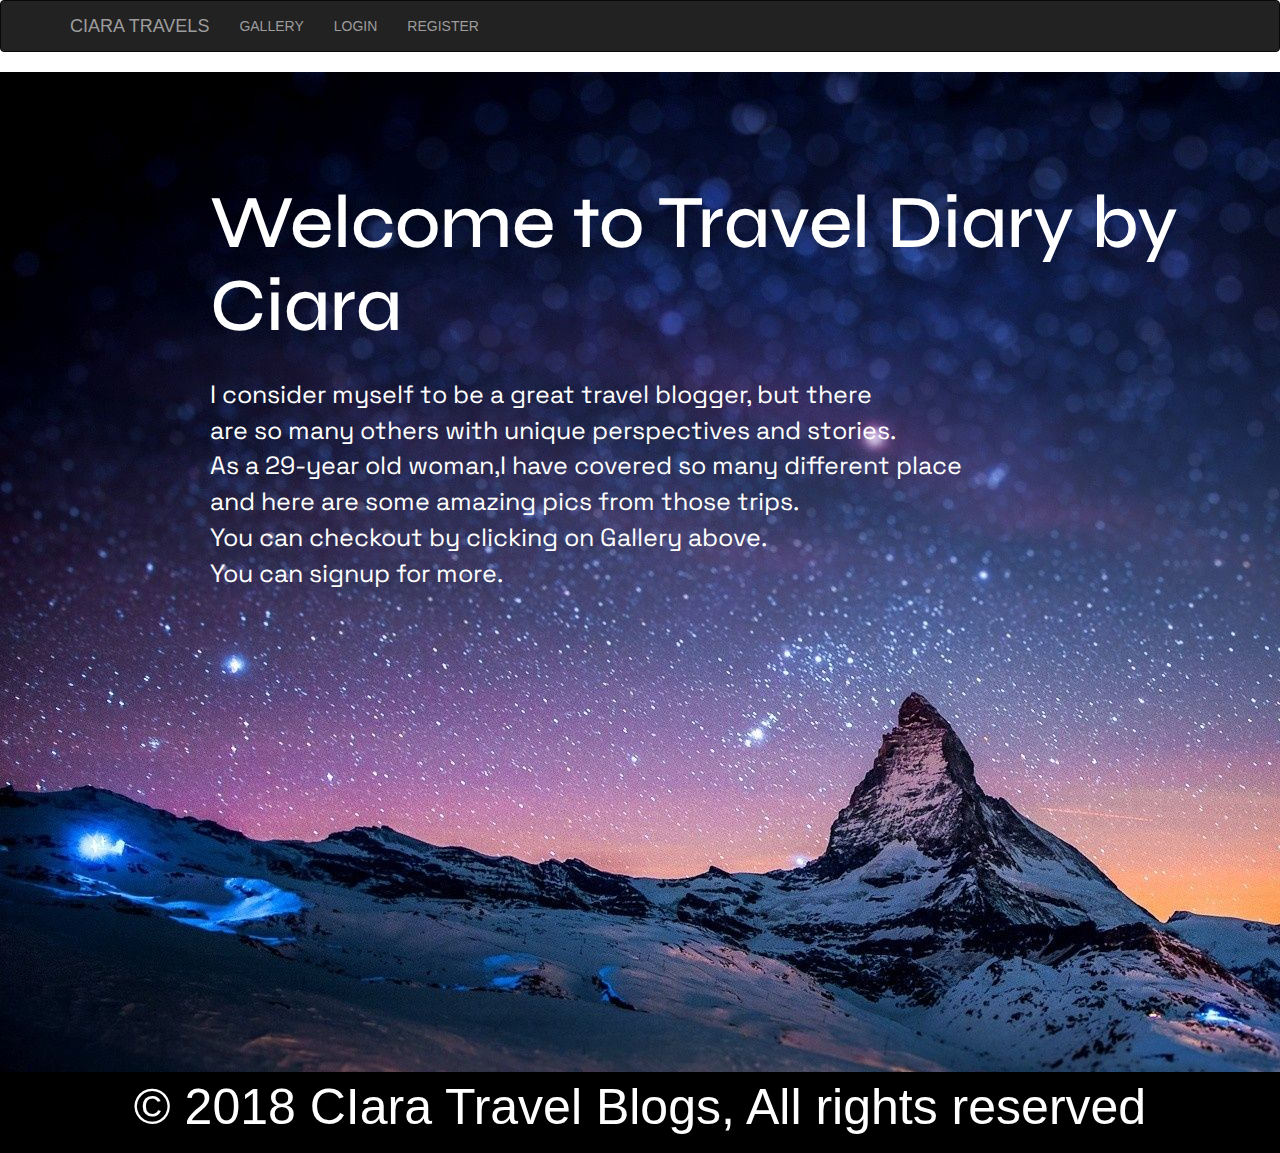
<file: index.html>
<!DOCTYPE html>
<html   xmlns:th="http://www.thymeleaf.org">
<head>
<meta charset="UTF-8">
<title>Travel Blogs</title>
<link rel="stylesheet" href="https://maxcdn.bootstrapcdn.com/bootstrap/3.4.1/css/bootstrap.min.css">

<!-- jQuery library -->
<script src="https://ajax.googleapis.com/ajax/libs/jquery/3.6.0/jquery.min.js"></script>

<!-- Latest compiled JavaScript -->
<script src="https://maxcdn.bootstrapcdn.com/bootstrap/3.4.1/js/bootstrap.min.js"></script>


<link href="assets/css/style.css" rel="stylesheet">
<link href="assets/fonts/stylesheet.css" rel="stylesheet">
  </head>
<body>
<nav class="navbar navbar-inverse">
<!-- nav bar for the index page -->
  <div class="container">
    <!-- Brand and toggle get grouped for better  display -->
    <div class="navbar-header">
      <button type="button" class="navbar-toggle collapsed" data-toggle="collapse" data-target="#bs-example-navbar-collapse-1" aria-expanded="false">
        <span class="sr-only">Toggle navigation</span>
        <span class="icon-bar"></span>
        <span class="icon-bar"></span>
        <span class="icon-bar"></span>
      </button>
      <a class="navbar-brand" href="#">CIARA TRAVELS</a>
    </div>

    <!-- Collect the nav links, forms, and other content for toggling -->
    <div class="collapse navbar-collapse" id="bs-example-navbar-collapse-1">
      <ul class="nav navbar-nav">
       <li><a href="gallery.html" class="active">GALLERY</a></li>
   
        <li><a href="login.html">LOGIN</a></li>
         <li><a href="signup.html">REGISTER</a></li>
       </ul>

    </div><!-- /.navbar-collapse -->
  </div><!-- /.container-fluid -->
</nav>

<section>

</section>
 
<div class="cover" style="background-image: url(/assets/images/253796.jpg);">

    <h1>Welcome to Travel Diary by Ciara</h1>
    <p>I consider myself to be a great travel blogger, but there
        <br>
         are so many others with unique perspectives and stories. 
         <br>
          As a 29-year old woman,I have covered so many different place 
          <br>
          and here are some amazing pics from those trips.
          <br>You can checkout by clicking on Gallery above.
          <br>You can signup for more.</p>


	
</div>

<footer>
  <p>© 2018 CIara Travel Blogs, All rights reserved <p>
</footer>


</body>
</html>
</file>
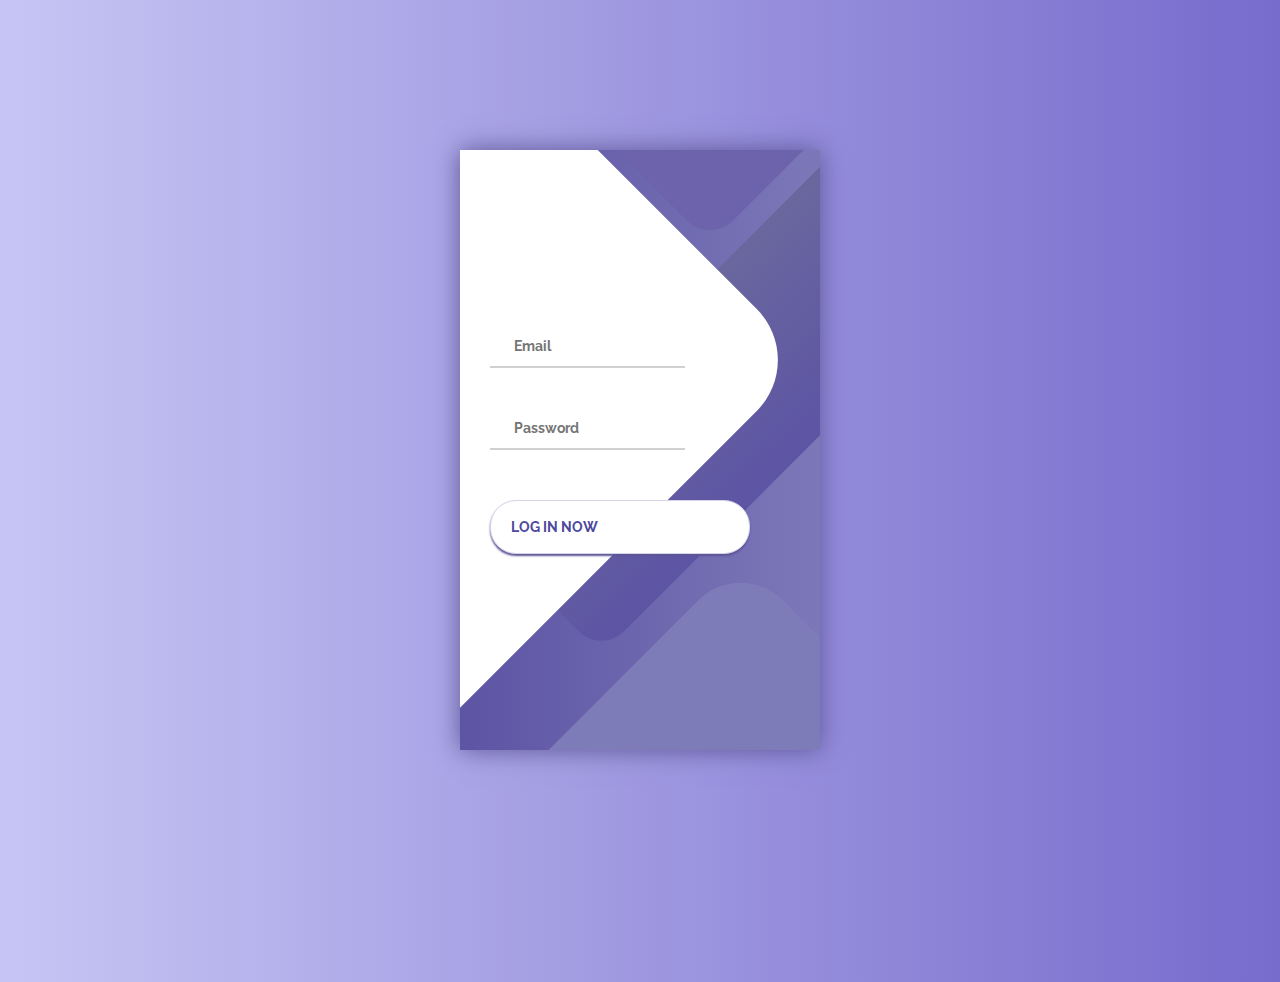
<file: login.html>
<!DOCTYPE html>
<html lang="en">
<head>
    <meta charset="UTF-8">
    <meta http-equiv="X-UA-Compatible" content="IE=edge">
    <meta name="viewport" content="width=device-width, initial-scale=1.0">
    <title>Login Page</title>
  
    <link rel="stylesheet" href="https://maxcdn.bootstrapcdn.com/bootstrap/3.4.1/css/bootstrap.min.css">

    <!-- jQuery library -->
    <script src="https://ajax.googleapis.com/ajax/libs/jquery/3.6.0/jquery.min.js"></script>
    
    <!-- Latest compiled JavaScript -->
    <script src="https://maxcdn.bootstrapcdn.com/bootstrap/3.4.1/js/bootstrap.min.js"></script>

<link href="assets/css/login.css" rel="stylesheet">

</head>
<body>
    <div class="container">
        <div class="screen">
            <div class="screen__content">
                <form class="login" method="get" action="gallery.html" onsubmit="return login()" >
                    <div class="login__field">
                        <i class="login__icon fas fa-user"></i>
                        <input type="text email" class="login__input" placeholder="Email" id="email" name="email" required>
                        <div class="error" id="emailErr"></div>
                    </div>
                    <div class="login__field">
                        <i class="login__icon fas fa-lock"></i>
                        <input type="password" class="login__input" placeholder="Password" id="password"  name="password" required>
                        <div class="error" id="passwordErr"></div>
                    </div>
                    <button class="button login__submit">
                        <span class="button__text"  >Log In Now</span>
                        <i class="button__icon fas fa-chevron-right"></i>
                    </button>				
                </form>
                
            </div>
            <div class="screen__background">
                <span class="screen__background__shape screen__background__shape4"></span>
                <span class="screen__background__shape screen__background__shape3"></span>		
                <span class="screen__background__shape screen__background__shape2"></span>
                <span class="screen__background__shape screen__background__shape1"></span>
            </div>		
        </div>
    </div>
    <script src="assets/js/login.js"></script>
</body>
</html>
</file>
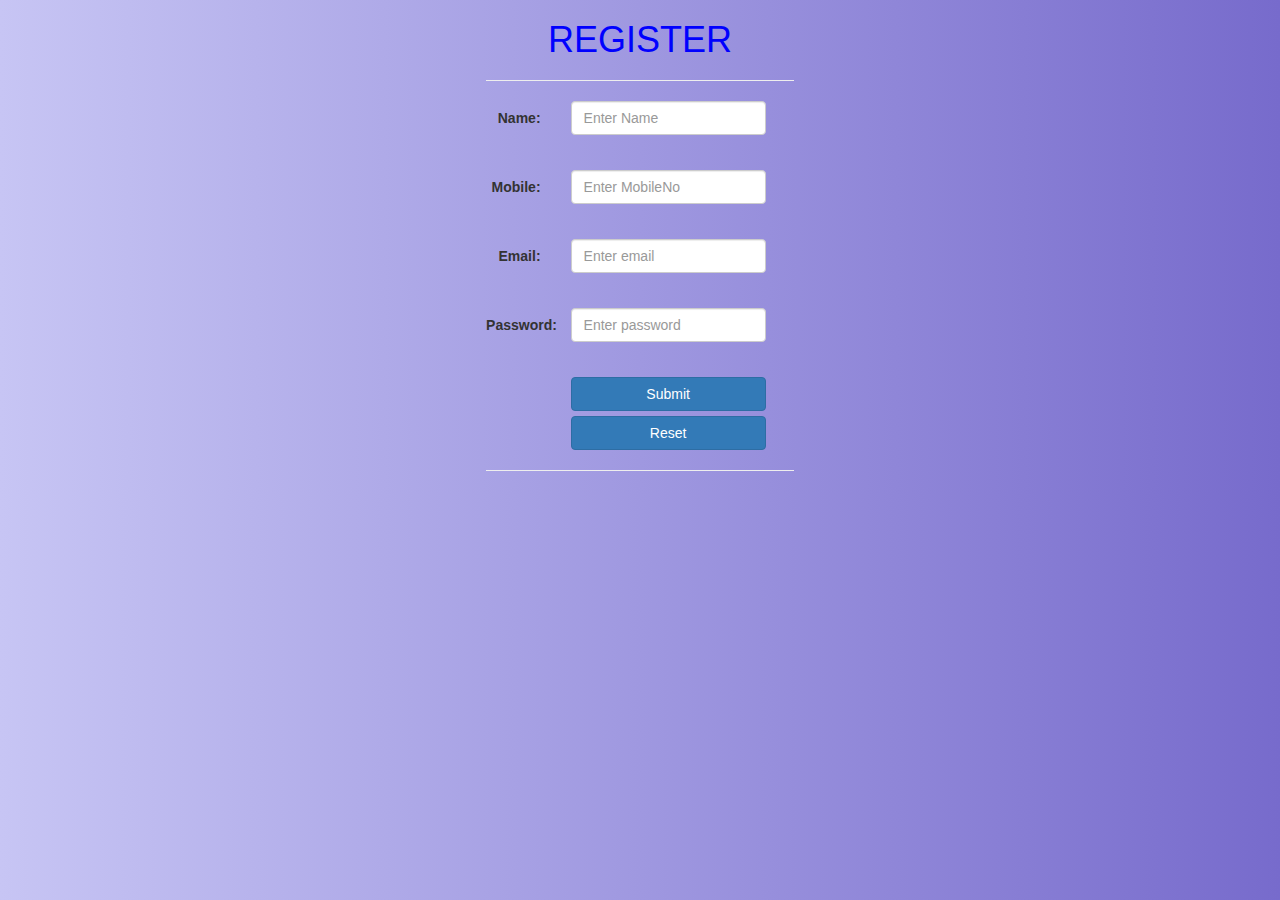
<file: signup.html>
<!DOCTYPE html>
<html lang="en">
<head>

<link rel="stylesheet" href="https://maxcdn.bootstrapcdn.com/bootstrap/3.4.1/css/bootstrap.min.css">

<!-- jQuery library -->
<script src="https://ajax.googleapis.com/ajax/libs/jquery/3.6.0/jquery.min.js"></script>

<!-- Latest compiled JavaScript -->
<script src="https://maxcdn.bootstrapcdn.com/bootstrap/3.4.1/js/bootstrap.min.js"></script>

<link href="assets/css/register.css" rel="stylesheet">
<link href="assets/fonts/stylesheet.css" rel="stylesheet">

<meta charset="UTF-8">
<title>REGISTER PAGE</title>
</head>

<body>
	
 
	             
<section class="sec1">

	

<div class="register">

  
    
    		
        <div class="row" id="myform">
         
          <h1 style="text-align: center;color:blue;">REGISTER </h1><hr>
              
               
                <form class="form-horizontal" action="login.html" onsubmit="return signup()">
                    <div class="form-group">
                        <label class="control-label col-sm-3" for="name">Name:</label>
                        <div class="col-sm-8">
                          <input type="text" class="form-control"  placeholder="Enter Name" id="name" name="name"  >
                            <div class="error" id="nameErr"></div>
                        </div>
                      </div><br>
                   
                      
                       <div class="form-group">
                      <label class="control-label col-sm-3" for="contact">Mobile:</label>
                      <div class="col-sm-8">          
                        <input type="text" class="form-control"  placeholder="Enter MobileNo" id="contact" name="contact"    >
                          <div class="error" id="contactErr"></div>
                      </div>
                    </div><br>
                   
                       <div class="form-group">
                      <label class="control-label col-sm-3" for="email">Email:</label>
                      <div class="col-sm-8">
                        <input type="email" class="form-control"  placeholder="Enter email" id="email" name="email" >
                          <div class="error" id="emailErr"></div>
                      </div>
                    </div><br>
                      <div class="form-group">
                      <label class="control-label col-sm-3" for="password">Password:</label>
                      <div class="col-sm-8">          
                        <input type="password" class="form-control"  placeholder="Enter password" id="password" name="password"    >
                          <div class="error" id="passwordErr"></div>
                      </div>
                    </div><br>
                     
                    
                     
                   
                   
                       
                   
                    
                    <div class="form-group">        
                      <div class="col-sm-offset-3 col-sm-8">
                        <button type="submit"  class="btn btn-primary btn-block"   >Submit</button>
                        <button type="reset" class="btn btn-primary btn-block">Reset</button>
                         
                      </div>
                    </div>
                    <hr>
                </form>
                
              </div>
          

       

</div>


    </div>

    <script src="assets/js/script.js"></script>
   
 
</section>



</body>
</html>
</file>
<file: assets/css/style.css>
*{ margin: 0; padding: 0; box-sizing: border-box; }




.cover{
    max-width: 100%;
    min-height: 1000px;
    display: flex;
    flex-direction: column;
   
    
}

.cover h1{
    color: white;
    font-family: 'Syne';
    font-size: 75px;
    margin-top: 100px;
    margin-left: 200px;
    padding: 10px;
  
}

.cover p{
    font-family: 'Space Grotesk';
    color: white;
    font-size: 25px;
    margin-left: 200px;
    padding: 10px;
    
}

.sec1{
    display: flex;
    justify-content: center;
}

.row{
    width: 500px;
    text-align: right;

}
/* ------------------------------------------------------------- */


footer {
    background-color: black;
   display: flex;
   justify-content: center;
}

footer p{
    color: white;
    font-size: 50px;
}
</file>
<file: assets/fonts/stylesheet.css>
@font-face {
    font-family: 'Syne';
    src: url('Syne-Medium.woff2') format('woff2'),
        url('Syne-Medium.woff') format('woff');
    font-weight: 500;
    font-style: normal;
    font-display: swap;
}

@font-face {
    font-family: 'Syne';
    src: url('Syne-Bold.woff2') format('woff2'),
        url('Syne-Bold.woff') format('woff');
    font-weight: bold;
    font-style: normal;
    font-display: swap;
}

@font-face {
    font-family: 'Syne';
    src: url('Syne-Regular.woff2') format('woff2'),
        url('Syne-Regular.woff') format('woff');
    font-weight: normal;
    font-style: normal;
    font-display: swap;
}

@font-face {
    font-family: 'Syne';
    src: url('Syne-SemiBold.woff2') format('woff2'),
        url('Syne-SemiBold.woff') format('woff');
    font-weight: 600;
    font-style: normal;
    font-display: swap;
}

@font-face {
    font-family: 'Syne';
    src: url('Syne-ExtraBold.woff2') format('woff2'),
        url('Syne-ExtraBold.woff') format('woff');
    font-weight: bold;
    font-style: normal;
    font-display: swap;
}

@font-face {
    font-family: 'Space Grotesk';
    src: url('SpaceGrotesk-Bold.woff2') format('woff2'),
        url('SpaceGrotesk-Bold.woff') format('woff');
    font-weight: bold;
    font-style: normal;
    font-display: swap;
}

@font-face {
    font-family: 'Space Grotesk';
    src: url('SpaceGrotesk-Light.woff2') format('woff2'),
        url('SpaceGrotesk-Light.woff') format('woff');
    font-weight: 300;
    font-style: normal;
    font-display: swap;
}

@font-face {
    font-family: 'Space Grotesk';
    src: url('SpaceGrotesk-Medium.woff2') format('woff2'),
        url('SpaceGrotesk-Medium.woff') format('woff');
    font-weight: 500;
    font-style: normal;
    font-display: swap;
}

@font-face {
    font-family: 'Space Grotesk';
    src: url('SpaceGrotesk-Regular.woff2') format('woff2'),
        url('SpaceGrotesk-Regular.woff') format('woff');
    font-weight: normal;
    font-style: normal;
    font-display: swap;
}

@font-face {
    font-family: 'Space Grotesk';
    src: url('SpaceGrotesk-SemiBold.woff2') format('woff2'),
        url('SpaceGrotesk-SemiBold.woff') format('woff');
    font-weight: 600;
    font-style: normal;
    font-display: swap;
}
</file>
<file: assets/css/login.css>
@import url('https://fonts.googleapis.com/css?family=Raleway:400,700');

* {
	box-sizing: border-box;
	margin: 0;
	padding: 0;	
	font-family: Raleway, sans-serif;
}

body {
	background: linear-gradient(90deg, #C7C5F4, #776BCC);		
}

.container {
	display: flex;
	align-items: center;
	justify-content: center;
	min-height: 100vh;
}

.screen {		
	background: linear-gradient(90deg, #5D54A4, #7C78B8);		
	position: relative;	
	height: 600px;
	width: 360px;	
	box-shadow: 0px 0px 24px #5C5696;
}

.screen__content {
	z-index: 1;
	position: relative;	
	height: 100%;
}

.screen__background {		
	position: absolute;
	top: 0;
	left: 0;
	right: 0;
	bottom: 0;
	z-index: 0;
	-webkit-clip-path: inset(0 0 0 0);
	clip-path: inset(0 0 0 0);	
}

.screen__background__shape {
	transform: rotate(45deg);
	position: absolute;
}

.screen__background__shape1 {
	height: 520px;
	width: 520px;
	background: #FFF;	
	top: -50px;
	right: 120px;	
	border-radius: 0 72px 0 0;
}

.screen__background__shape2 {
	height: 220px;
	width: 220px;
	background: #6C63AC;	
	top: -172px;
	right: 0;	
	border-radius: 32px;
}

.screen__background__shape3 {
	height: 540px;
	width: 190px;
	background: linear-gradient(270deg, #5D54A4, #6A679E);
	top: -24px;
	right: 0;	
	border-radius: 32px;
}

.screen__background__shape4 {
	height: 400px;
	width: 200px;
	background: #7E7BB9;	
	top: 420px;
	right: 50px;	
	border-radius: 60px;
}

.login {
	width: 320px;
	padding: 30px;
	padding-top: 156px;
}

.login__field {
	padding: 20px 0px;	
	position: relative;	
}

.login__icon {
	position: absolute;
	top: 30px;
	color: #7875B5;
}

.login__input {
	border: none;
	border-bottom: 2px solid #D1D1D4;
	background: none;
	padding: 10px;
	padding-left: 24px;
	font-weight: 700;
	width: 75%;
	transition: .2s;
}

.login__input:active,
.login__input:focus,
.login__input:hover {
	outline: none;
	border-bottom-color: #6A679E;
}

.login__submit {
	background: #fff;
	font-size: 14px;
	margin-top: 30px;
	padding: 16px 20px;
	border-radius: 26px;
	border: 1px solid #D4D3E8;
	text-transform: uppercase;
	font-weight: 700;
	display: flex;
	align-items: center;
	width: 100%;
	color: #4C489D;
	box-shadow: 0px 2px 2px #5C5696;
	cursor: pointer;
	transition: .2s;
}

.login__submit:active,
.login__submit:focus,
.login__submit:hover {
	border-color: #6A679E;
	outline: none;
}

.button__icon {
	font-size: 24px;
	margin-left: auto;
	color: #7875B5;
}

.social-login {	
	position: absolute;
	height: 140px;
	width: 160px;
	text-align: center;
	bottom: 0px;
	right: 0px;
	color: #fff;
}

.social-icons {
	display: flex;
	align-items: center;
	justify-content: center;
}

.social-login__icon {
	padding: 20px 10px;
	color: #fff;
	text-decoration: none;	
	text-shadow: 0px 0px 8px #7875B5;
}

.social-login__icon:hover {
	transform: scale(1.5);	
}
</file>
<file: assets/css/register.css>
body {
  background: linear-gradient(90deg, #C7C5F4, #776BCC);	
    /* fallback for old browsers */
  
  }

  .sec1{display: flex;
    justify-content: center;
    
}
</file>
